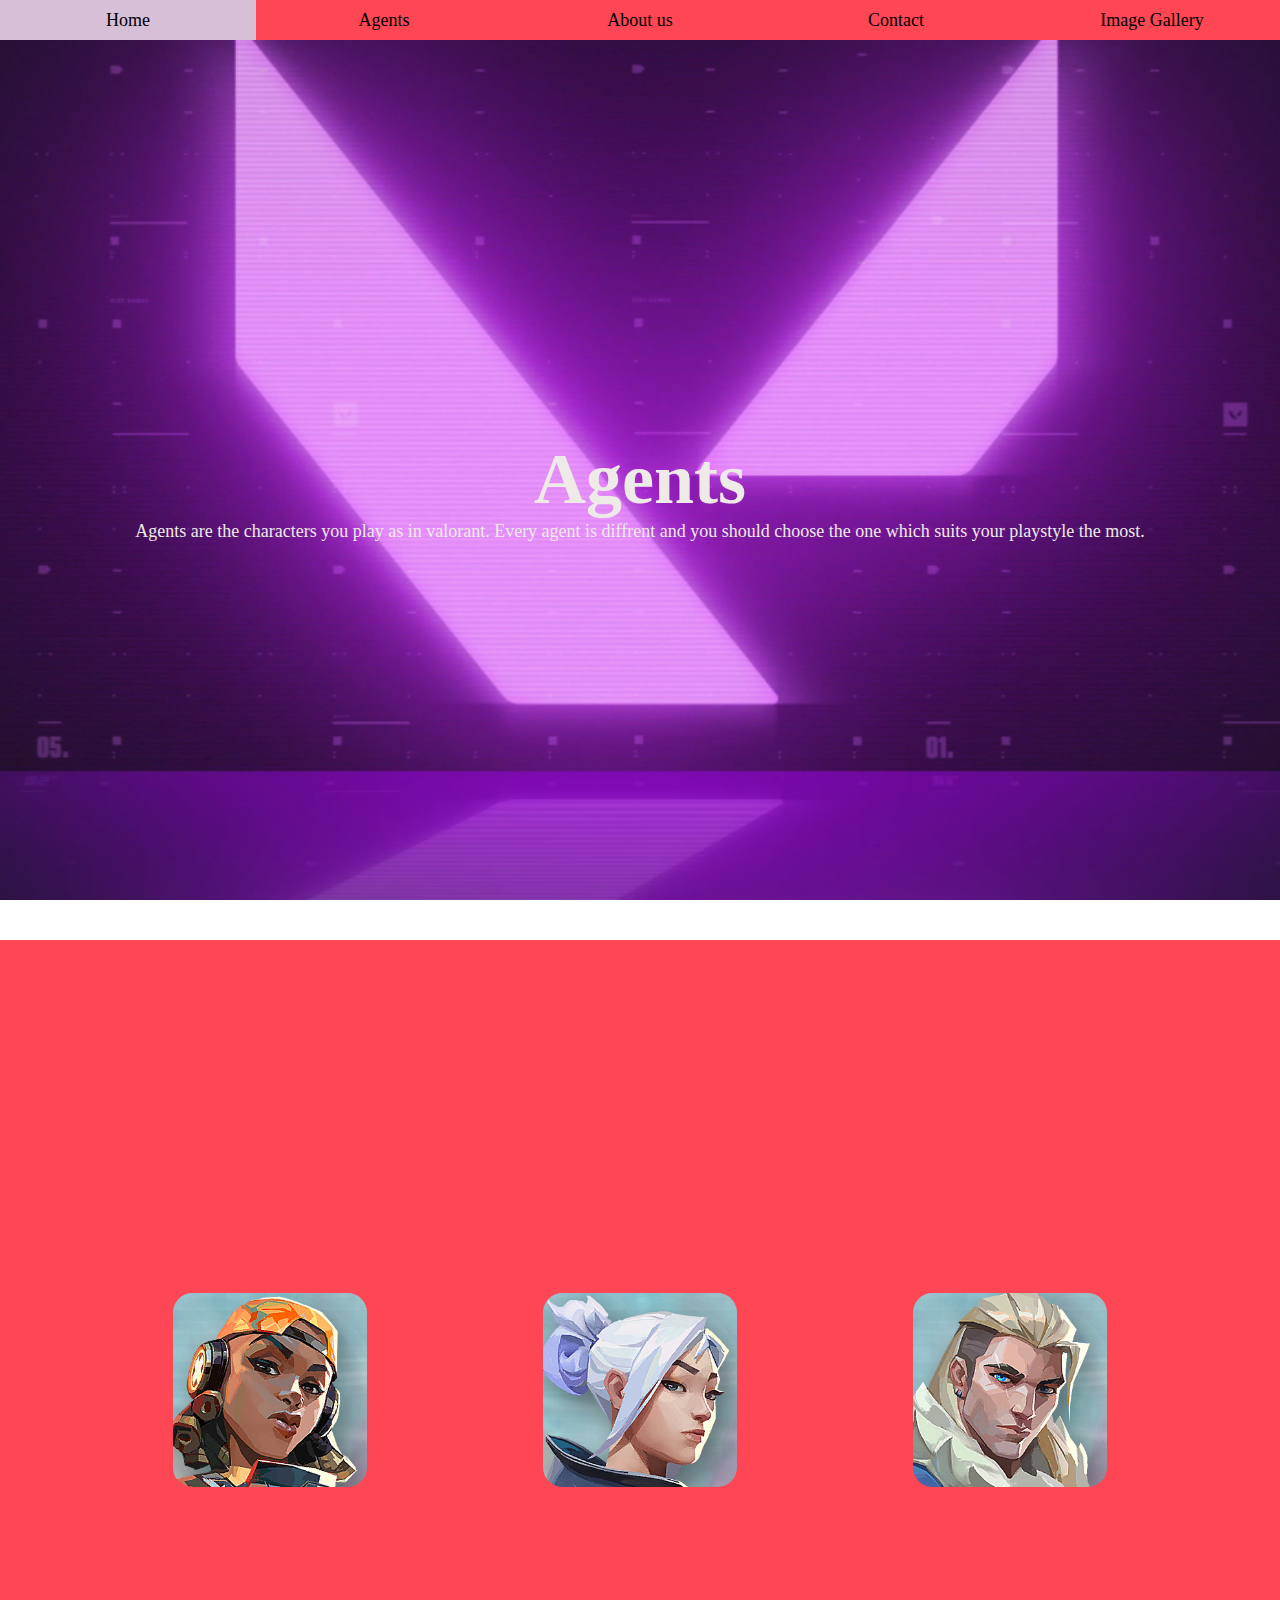
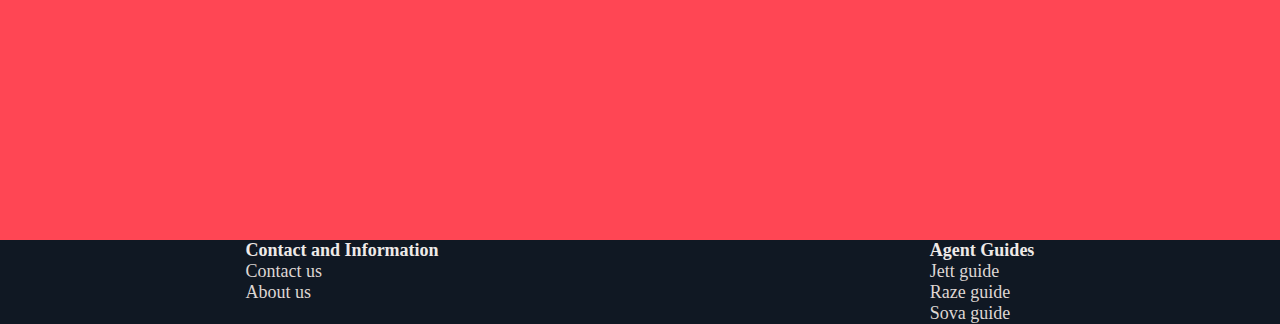
<file: Eindopdracht/Agents.html>
<!DOCTYPE html>
<html lang="en">
    <head>
        <!--Link stylesheets and viewports give title-->
        <meta name = "viewport" content="width=device-width , initial-scale=1.0">
        <meta name = "viewport" content ="heigth=device-height , initial-scale=1.0">
        <link rel="stylesheet" href="css/masterStyle.css">
        <link rel="icon" type="image/x-icon" href="img/valo_logo.ico" /> 
        <title>ValorantTipsTricks-Agents</title>
    </head>
    <body>
        <header>
            <!--Hamburger menu voor mobile -->
            <div class="hamburgerwrap">
                <input type="checkbox" class="toggler">
                <div class="hamburger"><div></div></div>
                <div class="hamburgermenu">
                  <div>
                    <div>
                      <ul>
                        <li><a href="index.html">Home</a></li>
                        <li><a href="Agents.html">Agents</a></li>
                        <li><a href="overons.html">About us</a></li>
                        <li><a href="Contactformulier.html">Contact</a></li>
                        <li><a href="ImgGallery.html">Image Gallery</a></li>
                      </ul>
                    </div>
                  </div>
                </div>
              </div>
            <nav>
               <ul>
                   <li><a href="index.html">Home</a></li>
                   <li><a href="Agents.html">Agents</a>
                   <ul>
                       <li><a href="Jett.html">Jett</a></li>
                       <li><a href="Sova.html">Sova</a></li>
                       <li><a href="Raze.html">Raze</a></li>
                   </ul>
                   </li>
                   <li><a href="overons.html">About us</a></li>
                   <li><a href="Contactformulier.html">Contact</a></li>
                   <li><a href="ImgGallery.html">Image Gallery</a></li>
               </ul>
            </nav>
        </header>
        <main>
                <div class = "paralax">
                        <div class = "agenttekst">
                            <h1 class = "agenttitle">Agents</h1>
                            <p class = "agentdescription">Agents are the characters you play as in valorant. <!--Tekst komt over de video-->
                            Every agent is diffrent and you should choose the one which suits your playstyle the most.</p>
                        </div>    
                </div>
                <!--Foto's met link naar Agent personlijk pagina met micro animatie-->
                <div class = "select">
                    <a href = "Raze.html">
                        <div class="content_img">
                            <img src='img/raze_avatar.jpg' alt="raze_avatar" class = "character">
                            <div>Raze</div>
                            </div>
                    </a>
    
                    <a href = "Jett.html">
                        <div class="content_img">
                            <img src='img/jett_avatar.jpg' alt="jett_avatar" class = "character">
                            <div>Jett</div>
                           </div>
                    </a>
    
                    <a href = "Sova.html">
                        <div class="content_img">
                            <img src='img/sova_avatar.jpg' alt="sova_avatar" class = "character">
                            <div>Sova</div>
                           </div>
                    </a>
                </div>
             </main>
             <!--Footer-->
        <footer class = "footer">
            <div class = "Information">
                <h1>Contact and Information</h1>
                <ul>
                    <li><a href = "Contactformulier.html">Contact us</a></li>
                    <li><a href = "overons.html">About us</a></li>
                </ul>
            </div>
            <div class = "agentsfooter">
                <h1>Agent Guides</h1>
                <ul>
                    <li><a href = "Jett.html">Jett guide</a></li>
                    <li><a href = "Raze.html">Raze guide</a></li>
                    <li><a href = "Sova.html">Sova guide</a></li>
                </ul>
            </div>
        </footer>
   </body>
</html>
</file>
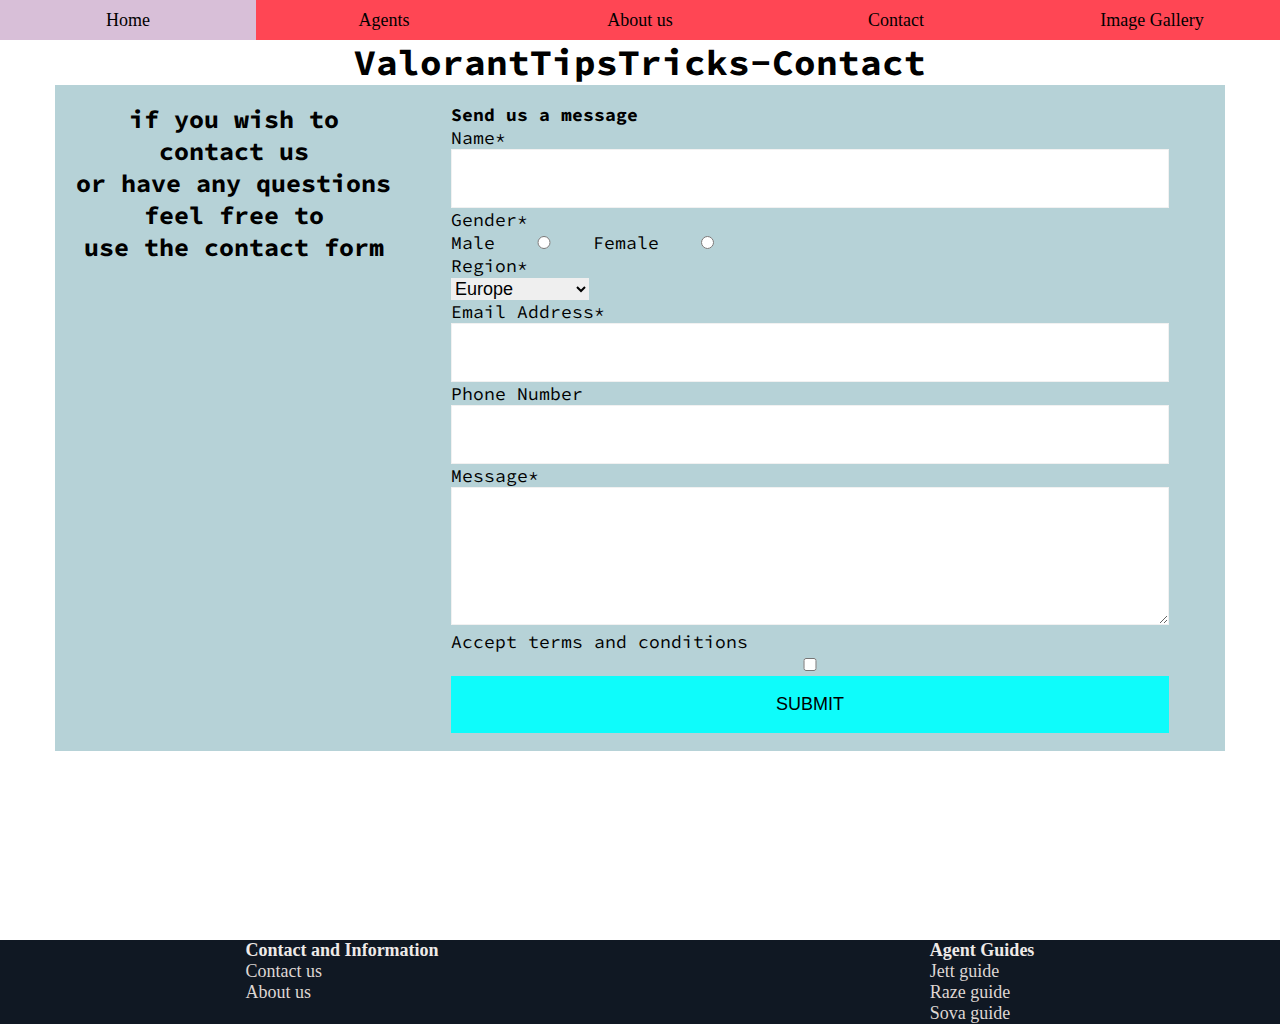
<file: Eindopdracht/Contactformulier.html>
<!doctype HTML>
<html lang="en">
    <head>
        <!--Link stylesheets and viewports give title-->
        <meta name = "viewport" content="width=device-width , initial-scale=1.0">
        <meta name = "viewport" content ="heigth=device-height , initial-scale=1.0">
        <link rel="stylesheet" href="css/masterStyle.css">
        <link href="https://fonts.googleapis.com/css2?family=Source+Code+Pro:ital,wght@1,600&family=Staatliches&display=swap" rel="stylesheet">
        <link rel="icon" type="image/x-icon" href="img/valo_logo.ico" />
        <title>ValorantTipsTricks-Contact</title>
    </head>
    <body>
        <header>
          <!--Nav options hamburger for mobile-->
          <div class="hamburgerwrap">
            <input type="checkbox" class="toggler">
            <div class="hamburger"><div></div></div>
            <div class="hamburgermenu">
              <div>
                <div>
                  <ul>
                    <li><a href="index.html">Home</a></li>
                    <li><a href="Agents.html">Agents</a></li>
                    <li><a href="overons.html">About us</a></li>
                    <li><a href="Contactformulier.html">Contact</a></li>
                    <li><a href="ImgGallery.html">Image Gallery</a></li>
                  </ul>
                </div>
              </div>
            </div>
          </div>
            <nav class = "contactnav">
                <ul>
                    <li><a href="index.html">Home</a></li>
                    <li><a href="Agents.html">Agents</a>
                    <ul>
                        <li><a href="Jett.html">Jett</a></li>
                        <li><a href="Sova.html">Sova</a></li>
                        <li><a href="Raze.html">Raze</a></li>
                    </ul>
                    </li>
                    <li><a href="overons.html">About us</a></li>
                    <li><a href="Contactformulier.html">Contact</a></li>
                    <li><a href="ImgGallery.html">Image Gallery</a></li>
                </ul>
              </nav>
        </header>
        <!--Form content and title-->
        <main class = "contactmain">
          <div class = "contacthalf">
            <h1 class = "contacttitle">ValorantTipsTricks-Contact</h1>
          </div>
            <section class = "contactcontainer">
                <div class = "beschrijving">
                    <h3>if you wish to contact us<br>
                    or have any questions feel free to<br>
                    use the contact form </h3>
                    <hr>
                </div>
                <div class = "form">
                    <h2>Send us a message</h2>
                    <form>
                        <p>
                            <label>Name*</label>
                            <input type="text" name="name">
                          </p>
                          <p>
                            <div class = "genderwrapper">
                            <label>Gender*</label>
                            <label class = "genderlabel" >Male</label>
                            <input type = "radio" class = "genderradio" name = "gender">
                            <label class = "genderlabel">Female</label>
                            <input type = "radio" class = "genderradio" name = "gender">
                            </div>
                          </p>
                          <p>
                            <label>Region*</label>
                            <select name = "Region">
                              <option value = "Europe">Europe</option>
                              <option value = "North-america">North-america</option>
                              <option value = "Europe">Asia</option>
                              <option value = "Europe">Africa</option>
                              <option value = "Europe">Australia</option>
                              <option value = "South-america">South-america</option>
                            </select>
                          </p>
                          <p>
                            <label>Email Address*</label>
                            <input type="email" name="email">
                          </p>
                          <p>
                            <label>Phone Number</label>
                            <input type="number" name="phone">
                          </p>
                          <p class="full">
                            <label>Message*</label>
                            <textarea name="message" rows="5"></textarea>
                          </p>
                          <p>
                            <label>Accept terms and conditions</label>
                            <input type = "checkbox" >
                          </p>
                          <p class="full">
                            <button onclick="alert('Thank you for your message we will respond soon!')">Submit</button>
                          </p>
                    </form>
                </div>
            </section>
        </main>
        <!--Footer-->
        <footer class = "footer">
          <div class = "Information">
            <h1>Contact and Information</h1>
            <ul>
                <li><a href = "Contactformulier.html">Contact us</a></li>
                <li><a href = "overons.html">About us</a></li>
            </ul>
        </div>
        <div class = "agentsfooter">
            <h1>Agent Guides</h1>
            <ul>
                <li><a href = "Jett.html">Jett guide</a></li>
                <li><a href = "Raze.html">Raze guide</a></li>
                <li><a href = "Sova.html">Sova guide</a></li>
            </ul>
        </div>
        </footer>
    </body>
</html>
</file>
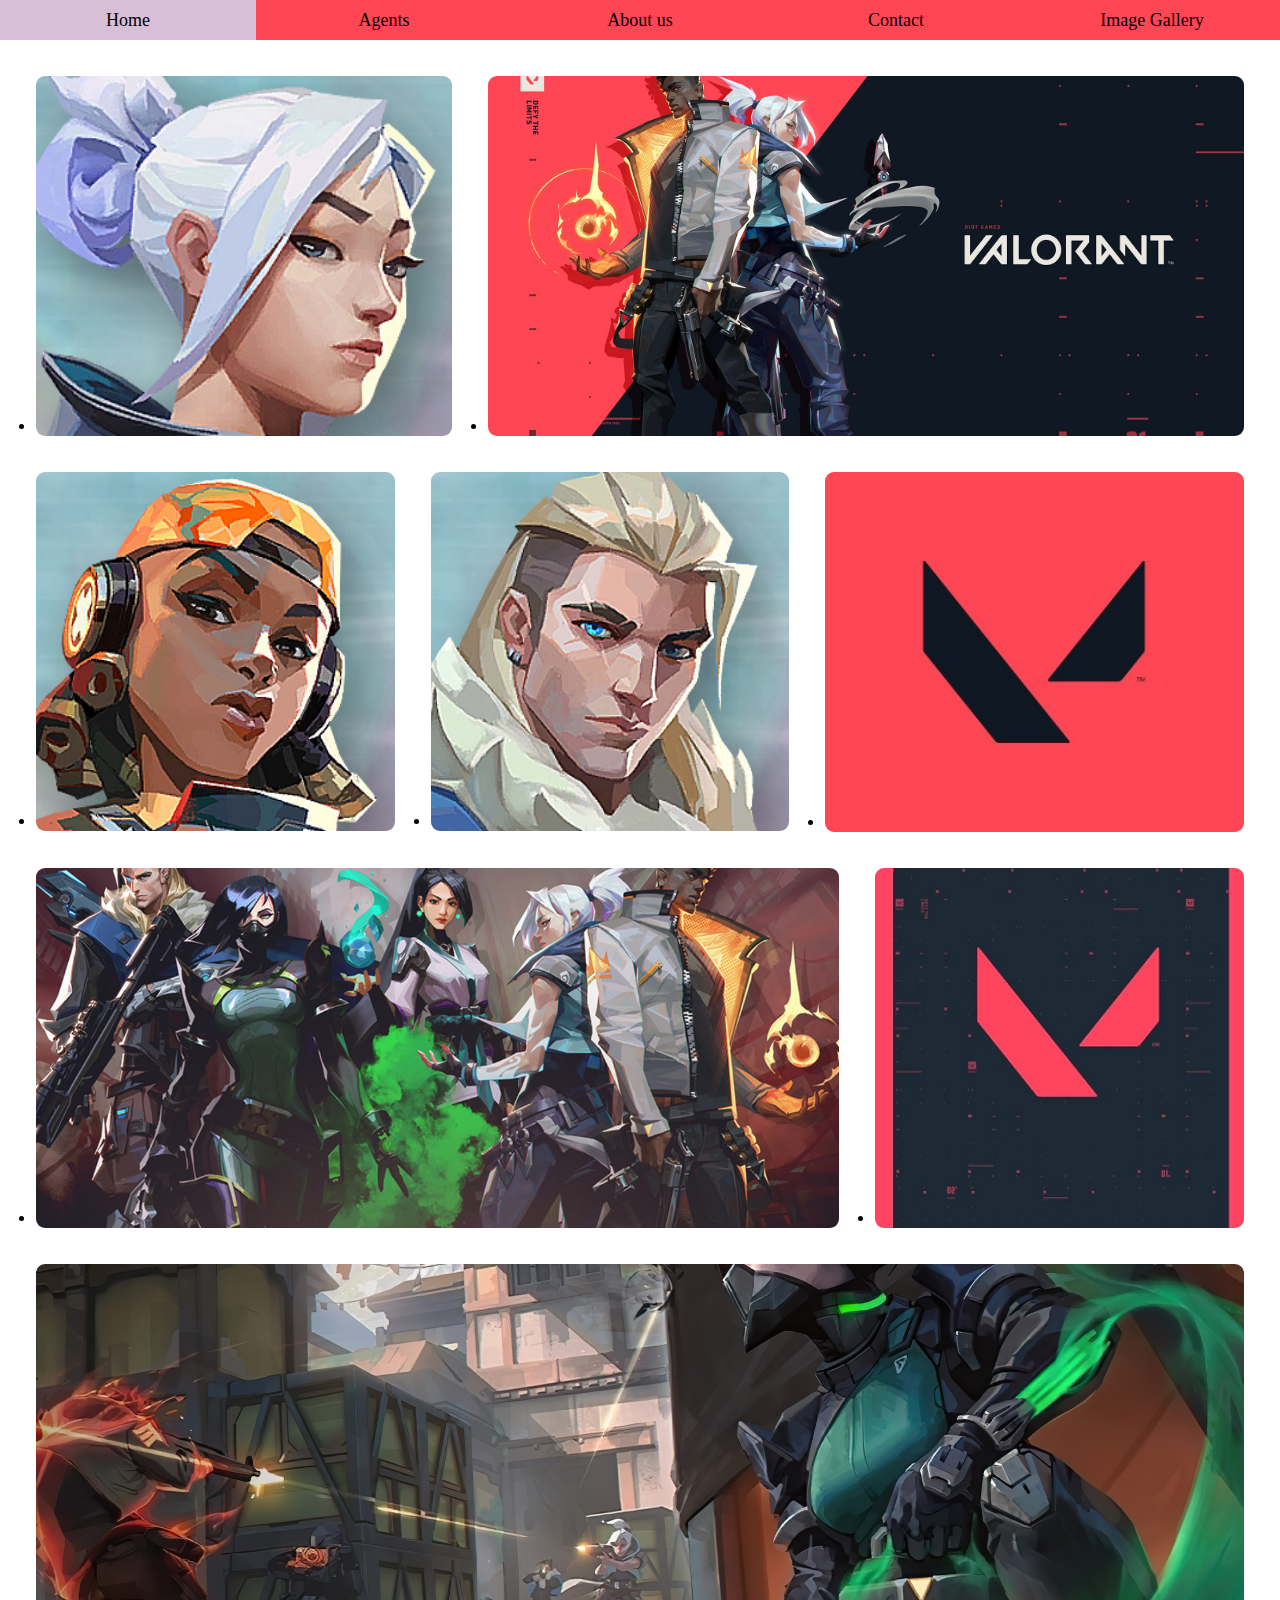
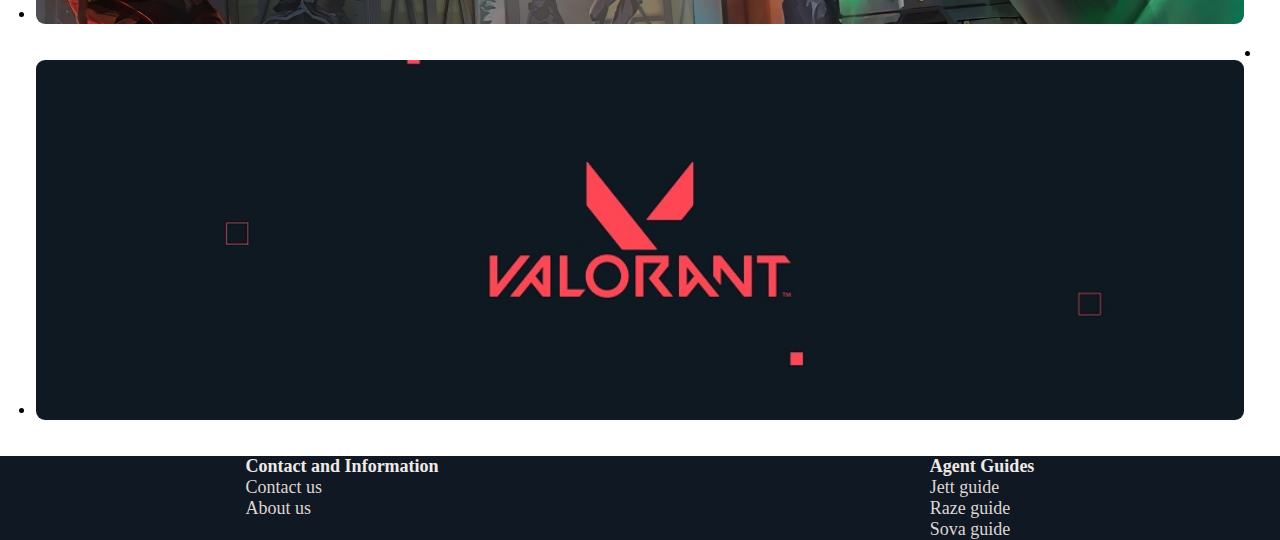
<file: Eindopdracht/ImgGallery.html>
<!DOCTYPE html>
<html lang="en">
    <head>
      <!--Link stylesheets and viewports give title-->
        <meta name = "viewport" content="width=device-width , initial-scale=1.0">
        <meta name = "viewport" content ="heigth=device-height , initial-scale=1.0">
        <link rel="stylesheet" href="css/masterStyle.css">
        <link rel="icon" type="image/x-icon" href="img/valo_logo.ico" /> 
        <title>ValorantTipsTricks-Gallery</title>
    </head>
    <body>
        <header>
          <!--Nav options hamburger for mobile-->
          <div class="hamburgerwrap">
            <input type="checkbox" class="toggler">
            <div class="hamburger"><div></div></div>
            <div class="hamburgermenu">
              <div>
                <div>
                  <ul>
                    <li><a href="index.html">Home</a></li>
                    <li><a href="Agents.html">Agents</a></li>
                    <li><a href="overons.html">About us</a></li>
                    <li><a href="Contactformulier.html">Contact</a></li>
                    <li><a href="ImgGallery.html">Image Gallery</a></li>
                  </ul>
                </div>
              </div>
            </div>
          </div>
            <nav>
               <ul>
                   <li><a href="index.html">Home</a></li>
                   <li><a href="Agents.html">Agents</a>
                   <ul> <!--Dropdown-->
                       <li><a href="Jett.html">Jett</a></li>
                       <li><a href="Sova.html">Sova</a></li>
                       <li><a href="Raze.html">Raze</a></li>
                   </ul>
                   </li>
                   <li><a href="overons.html">About us</a></li>
                   <li><a href="Contactformulier.html">Contact</a></li>
                   <li><a href="ImgGallery.html">Image Gallery</a></li>
               </ul>
            </nav>
        </header>
        <main class = "gallerymain">   <!--Lijst van foto's voor image gallery-->
            <ul class="ul">
              <li class="li" >
                <img class="img" src="img/jett_avatar.jpg" alt="jet_avatar">
              </li>
              <li class="li">
                <img class="img" src="img/kleurreferenties/kleurreferentie.jpg" alt="kleur_ref">
              </li>
              <li class="li">
                <img class="img" src="img/raze_avatar.jpg" alt="raze_avatar">
              </li>
              <li class="li">
                <img class="img" src="img/sova_avatar.jpg" alt="sova_avatar">
              </li>
              <li class="li">
                <img class="img" src="img/kleurreferenties/achtergrondkleur.jpg" alt="achtergrondkleur">
              </li>
              <li class="li">
                <img class="img" src="img/index2.jpg" alt="index2">
              </li>
              <li class="li">
                <img class="img" src="img/bg_small.jpg" alt="bg_small">
              </li>
              <li class="li">
                <img class="img" src="img/index1.jpg" alt="index1">
              </li>
              <li class="li">
                <img class="img" src="img/bg_medium_agents.jpg" alt="bg_medium_agents">
              </li>
              <!--Extra <li> zorgt voor betere opmaak aan het einde van de pagina-->
              <li></li>
            </ul>
          
        </main>
        <!--Footer-->
        <footer class = "footer">
            <div class = "Information">
                <h1>Contact and Information</h1>
                <ul>
                    <li><a href = "Contactformulier.html">Contact us</a></li>
                    <li> <a href = "overons.html">About us</a></li>
                </ul>
            </div>
            <div class = "agentsfooter">
                <h1>Agent Guides</h1>
                <ul>
                    <li><a href = "Jett.html">Jett guide</a></li>
                    <li><a href = "Raze.html">Raze guide</a></li>
                    <li><a href = "Sova.html">Sova guide</a></li>
                </ul>
            </div>
        </footer>
   </body>
</html>
</file>
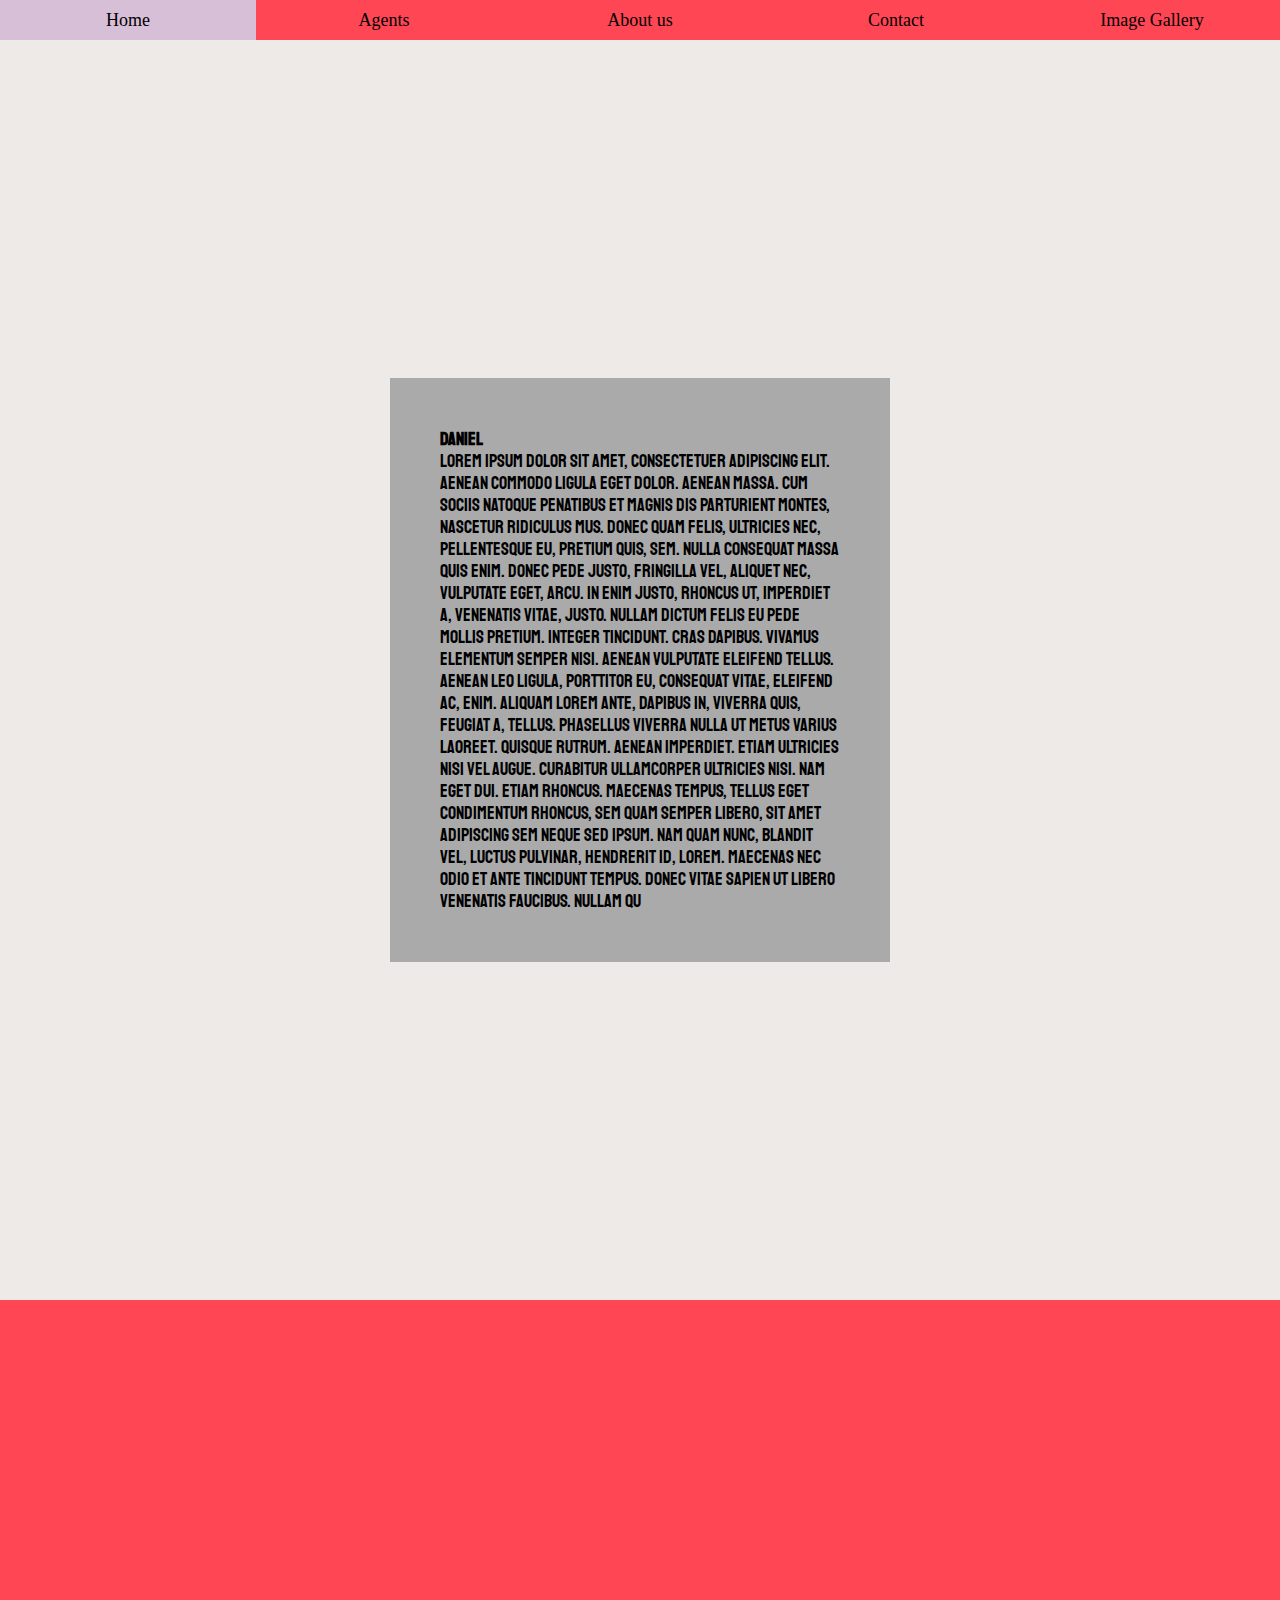
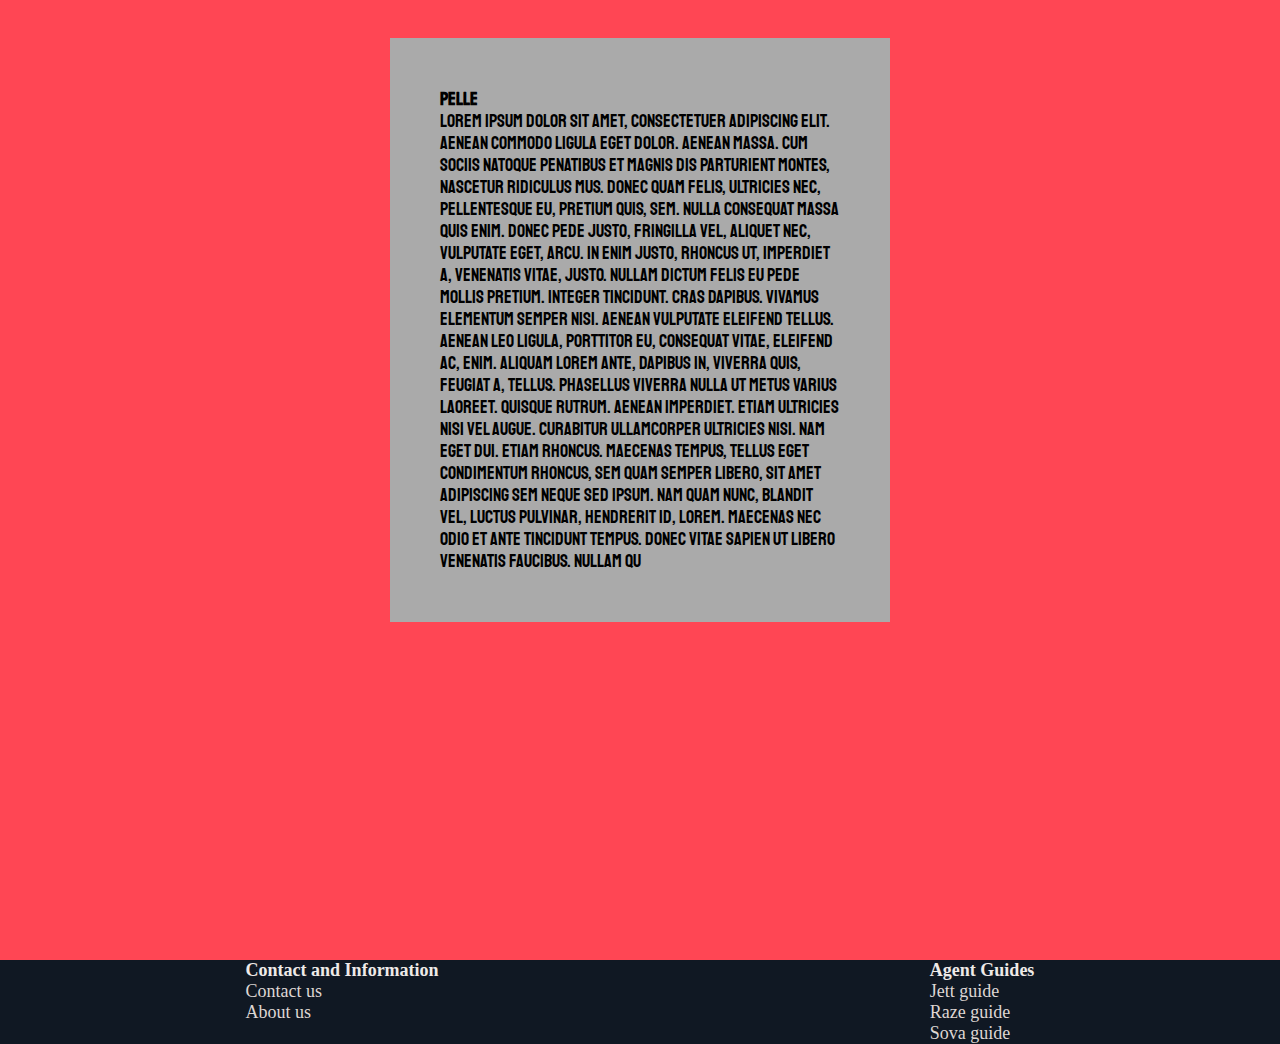
<file: Eindopdracht/overons.html>
<!DOCTYPE html>
<html lang="en">
    <head>
        <!--Link stylesheets and viewports give title-->
        <meta name = "viewport" content="width=device-width , initial-scale=1.0">
        <meta name = "viewport" content ="heigth=device-height , initial-scale=1.0">
        <link rel="stylesheet" href="css/masterStyle.css">
        <link rel="icon" type="image/x-icon" href="img/valo_logo.ico" /> 
        <link href="https://fonts.googleapis.com/css2?family=Source+Code+Pro:ital,wght@1,600&family=Staatliches&display=swap" rel="stylesheet">
        <title>ValorantTipsTricks-AboutUs</title>
    </head>
    <body>
        <header>
            <!--Hamburger menu voor mobile -->
            <div class="hamburgerwrap">
                <input type="checkbox" class="toggler">
                <div class="hamburger"><div></div></div>
                <div class="hamburgermenu">
                  <div>
                    <div>
                      <ul>
                        <li><a href="index.html">Home</a></li>
                        <li><a href="Agents.html">Agents</a></li>
                        <li><a href="overons.html">About us</a></li>
                        <li><a href="Contactformulier.html">Contact</a></li>
                        <li><a href="ImgGallery.html">Image Gallery</a></li>
                      </ul>
                    </div>
                  </div>
                </div>
              </div>
            <nav>
               <ul>
                   <li><a href="index.html">Home</a></li>
                   <li><a href="Agents.html">Agents</a>
                   <ul>
                       <li><a href="Jett.html">Jett</a></li>
                       <li><a href="Sova.html">Sova</a></li>
                       <li><a href="Raze.html">Raze</a></li>
                   </ul>
                   </li>
                   <li><a href="overons.html">About us</a></li>
                   <li><a href="Contactformulier.html">Contact</a></li>
                   <li><a href="ImgGallery.html">Image Gallery</a></li>
               </ul>
            </nav>
        </header>
        <!--A section per person-->
        <main class = "aboutusmain">
            <div class="parallax-wrapper">
            <div class="regular-wrapper">
            <section class="parallax-content" >
                <h1>Daniel</h1>
                <p>
                    Lorem ipsum dolor sit amet, consectetuer adipiscing elit. Aenean commodo ligula eget dolor. Aenean massa. Cum sociis natoque penatibus et magnis dis parturient montes, nascetur ridiculus mus. Donec quam felis, ultricies nec, pellentesque eu, pretium quis, sem. Nulla consequat massa quis enim. Donec pede justo, fringilla vel, aliquet nec, vulputate eget, arcu. In enim justo, rhoncus ut, imperdiet a, venenatis vitae, justo. Nullam dictum felis eu pede mollis pretium. Integer tincidunt. Cras dapibus. Vivamus elementum semper nisi. Aenean vulputate eleifend tellus. Aenean leo ligula, porttitor eu, consequat vitae, eleifend ac, enim. Aliquam lorem ante, dapibus in, viverra quis, feugiat a, tellus. Phasellus viverra nulla ut metus varius laoreet. Quisque rutrum. Aenean imperdiet. Etiam ultricies nisi vel augue. Curabitur ullamcorper ultricies nisi. Nam eget dui.

                    Etiam rhoncus. Maecenas tempus, tellus eget condimentum rhoncus, sem quam semper libero, sit amet adipiscing sem neque sed ipsum. Nam quam nunc, blandit vel, luctus pulvinar, hendrerit id, lorem. Maecenas nec odio et ante tincidunt tempus. Donec vitae sapien ut libero venenatis faucibus. Nullam qu
                </p>
                </section>
        </div>
        </div>
        <div class="parallax-wrapper2">
            <div class="regular-wrapper">
            <section class="parallax-content"  >
                <h1>Pelle</h1>
                <p>
                    Lorem ipsum dolor sit amet, consectetuer adipiscing elit. Aenean commodo ligula eget dolor. Aenean massa. Cum sociis natoque penatibus et magnis dis parturient montes, nascetur ridiculus mus. Donec quam felis, ultricies nec, pellentesque eu, pretium quis, sem. Nulla consequat massa quis enim. Donec pede justo, fringilla vel, aliquet nec, vulputate eget, arcu. In enim justo, rhoncus ut, imperdiet a, venenatis vitae, justo. Nullam dictum felis eu pede mollis pretium. Integer tincidunt. Cras dapibus. Vivamus elementum semper nisi. Aenean vulputate eleifend tellus. Aenean leo ligula, porttitor eu, consequat vitae, eleifend ac, enim. Aliquam lorem ante, dapibus in, viverra quis, feugiat a, tellus. Phasellus viverra nulla ut metus varius laoreet. Quisque rutrum. Aenean imperdiet. Etiam ultricies nisi vel augue. Curabitur ullamcorper ultricies nisi. Nam eget dui.

                    Etiam rhoncus. Maecenas tempus, tellus eget condimentum rhoncus, sem quam semper libero, sit amet adipiscing sem neque sed ipsum. Nam quam nunc, blandit vel, luctus pulvinar, hendrerit id, lorem. Maecenas nec odio et ante tincidunt tempus. Donec vitae sapien ut libero venenatis faucibus. Nullam qu
                </p>
            </section>
        </div>
        </div>
        </main>
        <!--Footer-->
        <footer class = "footer">
            <div class = "Information">
                <h1>Contact and Information</h1>
                <ul>
                    <li><a href = "Contactformulier.html">Contact us</a></li>
                    <li><a href = "overons.html">About us</a></li>
                </ul>
            </div>
            <div class = "agentsfooter">
                <h1>Agent Guides</h1>
                <ul>
                    <li><a href = "Jett.html">Jett guide</a></li>
                    <li><a href = "Raze.html">Raze guide</a></li>
                    <li><a href = "Sova.html">Sova guide</a></li>
                </ul>
            </div>
        </footer>
   </body>
</html>
</file>
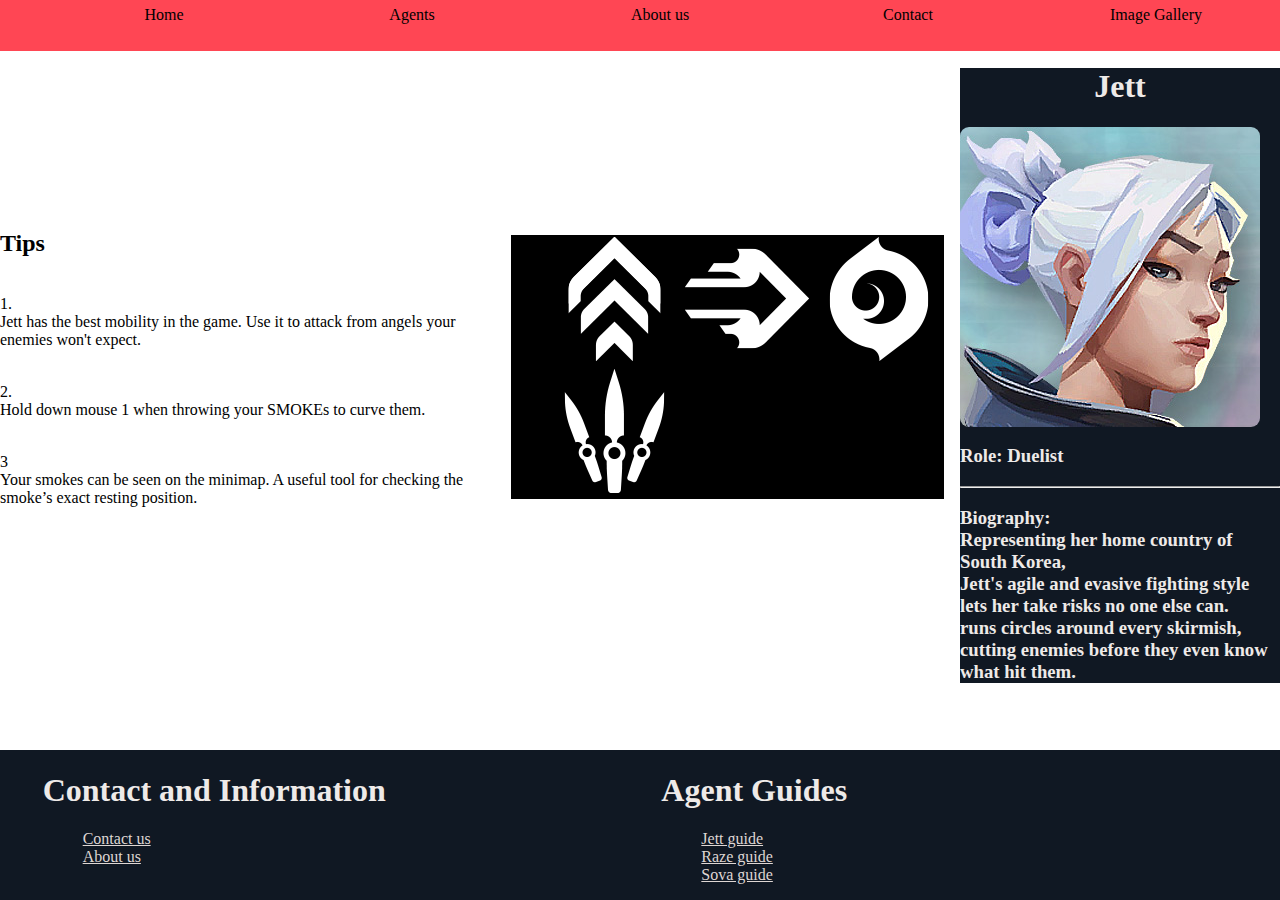
<file: Eindopdracht/test.html>
<!DOCTYPE html>
<html>
    <head>
        <meta name = "viewport" content="width=device-width , initial-scale=1.0">
        <meta name = "viewport" content ="heigth=device-height , initial-scale=1.0">
        <link rel="stylesheet" href="css/styletest.css">
        <link rel="icon" type="image/x-icon" href="img/valo_logo.ico" /> <!--ander logo-->
        <title>ValorantTipsTricks-Agents</title>
    </head>
    <body>
        <header>
           <nav>
              <ul>
                    <li><a href="index.html">Home</a></li>
                    <li><a href="Agents.html">Agents</a>
                    <ul>
                        <li><a href="Jett.html">Jett</a></li>
                        <li><a href="Sova.html">Sova</a></li>
                        <li><a href="Raze.html">Raze</a></li>
                    </ul>
                    </li>
                    <li><a href="overons.html">About us</a></li>
                    <li><a href="Contactformulier.html">Contact</a></li>
                    <li><a href="ImgGallery.html">Image Gallery</a></li>
                </ul> 
             </nav> 
  
        </header>
        <main>  
         <div class = "tips">
                <h2>Tips</h2>
                    <p>
                    <br>1.</br>
                    Jett has the best mobility in the game. 
                    Use it to attack from angels your enemies won't expect.
                    </p>
                    <p>
                    <br>2.</br>
                    Hold down mouse 1 when throwing your SMOKEs to curve them.
                    </p>
                    <p>
                    <br>3</br>
                    Your smokes can be seen on the minimap. 
                     A useful tool for checking the smoke’s exact resting position.
                    </p>
            </div>
            
            <div class = "abilitywrapper">
                <ul class = "abilitylist">
                    <li class = "ability">
                        <img src = "img/Jett/Jett_Q.png">
                        <div class = "abilitytekst">
                            Q-Updraft INSTANTLY propel Jett high into the air.<br>
                        </div>
                    </li>
                    <li class = "ability">
                        <img src = "img/Jett/Jett_E.png">
                        <div class = "abilitytekst">
                            E-Tailwind INSTANTLY propel Jett in the direction she is moving.<br>
                            If Jett is standing still, she will propel forward.<br>
                        </div>
                    </li>
                    <li class = "ability">
                        <img src = "img/Jett/Jett_C.png">
                        <div class = "abilitytekst">
                            C-Cloudburst INSTANTLY throw a projectile that<br>
                            expands into a brief vision-blocking cloud<br>
                            on impact with a surface. HOLD the ability key to curve the smoke<br>
                            in the direction of your crosshair.<br>
                        </div>
                    </li>
                    <li class = "ability">
                        <img src = "img/Jett/Jett_X.png">
                        <div class = "abilitytekst">
                            X-Updraft EQUIP a set of highly accurate knives<br> 
                            that recharge on killing an opponent.<br>
                            FIRE to throw a single knife at your target.<br>
                            ALTERNATE FIRE to throw all remaining daggers at your target.<br>
                        </div>
                    </li>
                </ul>
            </div> 
            
        </main>
        <aside>
            <div class="sidebar"> 
                <div class="sidebar__content">
                  <span>
                      <h1>Jett</h1>
                      <div class="img_container">
                        <img src="img/jett_avatar.jpg" alt="Jett" class="img">
                        <div class="overlay">
                            <div class="text">Jett's face</div>
                        </div>
                    </div>
                     <h3>Role: Duelist</h3> 
                     <hr class = "lijn">
                     <h3>
                         Biography:
                       <br> Representing her home country of South Korea, </br>
                         Jett's agile and evasive fighting style lets her take risks no one else can. 
                        <br> runs circles around every skirmish, 
                         cutting enemies before they even know what hit them.</br>
                    </h3>
                     </span>
                </div>  
        </aside>
        <footer>
           <div class = "Information">
                <h1>Contact and Information</h1>
                <ul>
                    <li><a href = "Contactformulier.html">Contact us</a></li>
                <a href = "overons.html">About us</a>
                <li></li>
                </ul>
            </div>
            <div class = "agentsfooter">
                <h1>Agent Guides</h1>
                <ul>
                    <li><a href = "Jett.html">Jett guide</a></li>
                    <li><a href = "Raze.html">Raze guide</a></li>
                    <li><a href = "Sova.html">Sova guide</a></li>
                </ul>
            </div> 
        </footer>
    </body>
</html>
</file>
<file: Eindopdracht/css/masterStyle.css>
/*Navigatie css*/
header
{
    /*header should also have z-index since there is a hamburger present*/
    z-index: 10;
}
nav{
    color: rgb(238, 234, 232);
    background-color: #ff4654;
    text-align: center;
}
nav ul li a
{
    text-decoration: none;
    color: #000;
}
nav ul li
{
    list-style-type: none;
    height: 40px;
    line-height: 40px;
    background-color: #ff4654;
    z-index: 10;
}
nav> ul
{
    display: flex;
    justify-content: space-around;
    text-align: center;
}
nav ul li ul li
{
    display: none;
}
nav> ul >li:hover ul li{
    display: block;
}
nav ul  li
{
    flex-basis: 20%;
}
nav ul li:hover
{

    background-color: thistle;
}
/*Hamburgernavigatie*/
.hamburgerwrap
{
    visibility: hidden;
    position: fixed;
    top: 0;
    left: 0;
    z-index: 1
}

.hamburgerwrap .toggler
{
    position: absolute;
    top: 0;
    left: 0;
    z-index: 2;
    cursor: pointer;
    width: 50px;
    height: 50px;
    opacity: 0;
}

.hamburgerwrap .hamburger
{
  position: absolute;
  top: 0;
  left: 0;
  z-index: 1;
  width: 60px;
  height: 60px;
  padding: 1rem;
  background: #ff4654;
  display: flex;
  align-items: center;
  justify-content: center;
}
/*line*/
.hamburgerwrap .hamburger > div
{
    position: relative;
    flex: none;
    width: 100%;
    height: 2px;
    background: #fff;
    display: flex;
    align-items: center;
    justify-content: center;
    transition: all 0.4s ease;
}
/*animate hamburger menu*/
.hamburgerwrap .toggler:checked + .hamburger > div 
{
    transform: rotate(135deg);
}

.hamburgerwrap .toggler:checked + .hamburger > div:before,
.hamburgerwrap .toggler:checked + .hamburger > div:after 
{
  top: 0;
  transform: rotate(90deg);
}

.hamburgerwrap .toggler:checked ~ .hamburgermenu
{
    visibility: visible;
}

.hamburgerwrap .toggler:checked ~ .hamburgermenu > div 
{
    transform: scale(1);
}

.hamburgerwrap .toggler:checked ~ .hamburgermenu > div > div 
{
    opacity: 1;
    transition:  opacity 0.4s ease 0.4s;
}
/*hamburger page*/
.hamburgerwrap .hamburgermenu 
{
    position: fixed;
    top: 0;
    left: 0;
    width: 100%;
    height: 100%;
    visibility: hidden;
    overflow: hidden;
    display: flex;
    align-items: center;
    justify-content: center;
}

.hamburgerwrap .hamburgermenu > div 
{
    background: #ff4654;
    width: 200vw;
    height: 200vw;
    display: flex;
    flex: none;
    align-items: center;
    justify-content: center;
    transform: scale(0);
    transition: all 0.4s ease;
}

.hamburgerwrap .hamburgermenu > div > div
{
    text-align: center;
    max-width: 90vw;
    max-height: 100vh;
    opacity: 0;
    transition: opacity 0.4s ease;
}
/*hamburger menu list style*/
.hamburgerwrap .hamburgermenu > div > div > ul > li
{
    text-decoration: none;
    list-style: none;
    color: rgb(238, 234, 232);
    font-size: 1.5rem;
    padding: 1rem;
}

.hamburgerwrap .hamburgermenu > div > div > ul > li > a
{
    color: inherit;
    text-decoration: inherit;
}

/*reset waardes*/
*
{
    margin: 0;
    padding: 0;
    border: 0;
    outline: none;
    font-size: 18px;
    text-decoration: none;
    box-sizing: border-box;
}
/*algemene styling*/
body
{
    overflow-x: hidden;
}
body , html
{
    min-height: 100%;
}
main
{
    min-height: 100vh;
}
/*verwijder scrollbar*/
*::-webkit-scrollbar 
{
    display: none;
}
/*video*/
.myVideo {
    position: fixed;
    background-attachment: fixed;
    right: 0;
    min-width: 100%;
    min-height: 100%;
    z-index: -20;
}

.videoh1
{
    font-size: 5rem;
}

.videocontent 
{ 

    display: flex;
    align-items:center;
    justify-content: center;
    flex-direction: column;
    position: fixed;
    background: rgba(0, 0, 0, 0.5);
    color: #f1f1f1;
    width: 100%;
    height: 100%;
    background-attachment: fixed;
}

.videocontent a
{
    background-color: rgb(255, 70, 84);
    color: rgb(16, 24, 35) ;
}


/*video header should be sticky*/
.videoheader
{
    position:fixed;
    width: 100%;
}
/*mediaqueries index*/
@media only screen and (max-width: 480px)   
{
    /*small devices smartphone*/
    .myVideo
    {
        display: none;
    }
    .videocontent .videoh1
    { 
        font-size: 2rem;
    }
    .videocontent
    {
        background-image: url('../img/bg_small.jpg')!important;
        background-size: cover;
    }

    .hamburgerwrap
    {
        visibility: visible;
    }

    nav
    {
        display: none;
    }

}

@media only screen and (max-width:1024px)
{
    /*medium devices tablet , small laptop*/
    .myVideo
    {
        display: none;
    }

    .videocontent
    {
        background-image: url('../img/index2.jpg');
        background-size: cover;
    }
}
/*agent index*/
.select
{
    background-color: rgb(255, 70, 84);
}
.character
{
    border-radius: 10%;
    width: 100%;
    height: 100%;
}

.select
{
    display: flex;
    align-items: center;
    flex-direction: row;
    justify-content: space-evenly;
    align-self: center;
    height: 100vh;
}

.agenttekst
{
    height: 100vh;
    display: flex;
    justify-content: center;
    align-items: center;
    flex-direction: column;
    color: rgb(238, 234, 232);
    z-index:-1;
}

.agenttitle
{
    font-size: 4rem;
}
/*image overlay agent index*/
.content_img
{
    position: relative;
    width: 200px;
    height: 200px;
    border:3px solid #ff4654;
}
   
   
.content_img div
{
    position: absolute;
    bottom: 0;
    right: 0;
    background: black;
    color: white;
    margin-bottom: 5px;
    opacity: 0;
    visibility: hidden;
    -webkit-transition: visibility 0s, opacity 0.5s linear; 
    transition: visibility 0s, opacity 0.5s linear;
    
}
   
.content_img:hover
{
    cursor: pointer;
    border:3px solid white;
    border-radius: 24px;
}
   
.content_img:hover div
{
    visibility: visible;
    opacity: 0.7; 
}


/*paralaxagent index*/
.paralax
{
    background-image: url('../img/bg.png');
    height: 100%;
    background-attachment: fixed;
    background-position: center;
    background-repeat: no-repeat;
    background-size: cover;
    z-index:-1;
    min-height: 100vh;
    min-width: 100vh;
    
}
/*repsonsive agent index*/
@media only screen and (max-width:480px)
{
    /*small devices smartphone*/
    .paralax
    {
        min-height: 100%;
        min-width: 100%;
        background-image: url('../img/bg_agent_small.jpg');
        background-size:cover;
    }
    .agenttitle
    {
        font-size: 2rem;
        text-align: center;
    }

    .select
    {
        display: flex;
        justify-content: center;
        align-items: center;
        flex-direction: column;
    }
    .character
    {
        width: 100%;
        height: auto;
    }
    nav
    {
        display: none;
    }
    .hamburgerwrap
    {
        visibility: visible;
    }
  
}
@media only screen and (max-width:1024px)
{
    /*medium devices tablet , small laptop*/
    .paralax
    {
        background-image: url('../img/bg_medium_agents.jpg');
        min-height: 100%;
        min-width: 100%;
        background-size: cover;
    }
}
/*contactform*/
.contactsection
{
    height: 100vh;
}

.contacttitle
{
    text-align: center;
    font-size: 2rem;
}

.contactmain
{
    font-family: 'Source Code Pro', monospace;
}

.contactcontainer
{
    display: grid;
    grid-template-columns: 1fr 2fr;
}

.contactcontainer
{
    max-width: 1170px;
    background-color: rgb(255, 70, 84) ;
    margin-left: auto;
    margin-right: auto;
    padding: 1em;
}

.beschrijving
{
    max-width: 85%;
    text-align: center;
}

.beschrijving h3
{
    font-size: 25px;
}

.form form label
{
    display: block;
}

.form form .full
{
    grid-column: 1/3;
}

.form form button , .form form input , .form form textarea
{
    width:95%;
    padding: 1em;
    border:1px solid #f1f1f1;
}

.form form button
{
    background:rgb(14, 252, 251);
    border:0;
    text-transform: uppercase;
}

.form form button:hover , .form form button:focus
{
    background:rgb(56, 156, 164);
    color:#f1f1f1;
    outline: 0;
    transition:background-color 2s ease-out;
}

.genderlabel
{
    display:inline-block!important;
}

.genderradio
{
    width: 10%!important;
    display:inline-block!important;
}

/*responsivness contactform*/
@media only screen and (max-width:480px)
{
    /*small devices smartphone*/
    .contactcontainer
    {
        display: grid;
        grid-template-columns: none;
    }
    
    .form form button , .form form input , .form form textarea
    {
        width: 85%;
    }
    nav
    {
        display: none;
    }
    .hamburgerwrap
    {
        visibility: visible;
    }
}

@media only screen and (min-width:1024px)
{
    /*medium devices tablet , small laptop*/
    .contactcontainer
    {
        background-color: rgb(182, 210, 215);
    }
}

/*About us*/
.aboutusmain
{
    font-family: 'Staatliches', cursive;
}
.parallax-wrapper
{
    padding-top: 20vh;
    background-color: rgb(238, 234, 232);
    padding-bottom: 20vh;
}

.regular-wrapper
{
    width: 100vw;
    height: 100vh;
    display: flex;
    justify-content: center;
    align-items: center;
    

}
.parallax-content
{
    width: 500px;
    padding: 50px;
    background:#aaa;
}
.parallax-wrapper2
{
    padding-top: 20vh;
    padding-bottom: 20vh;
    background-color: rgb(255, 70, 84);
}
/*responsive About Us*/
@media only screen and (max-width:480px)
{ 
    /*small devices smartphone*/
    
    .parallax-content
    {
        min-width: 100%;
        padding: 1em; 
    }

    .contacttitle
    {
        padding-top: 2em;
    }

    nav
    {
        display: none;
    }
    .hamburgerwrap
    {
        visibility: visible;
    }
}

@media only screen and (max-width:1024px)
{
    /* medium devices tablet , small laptop*/
    .parallax-content
    {
    
    width: 50%;
    }
}

/*Image Gallery*/
.ul 
{
    display: flex;
    flex-wrap: wrap;
    margin: 2vmin;
}
  
.li
{
    height: 40vh;
    flex-grow: 1;
    margin: 2vmin;
}
  
.li:last-child 
{
    flex-grow: 10;
}
.img_container
{
position: relative;
width: 50%;
}

.img 
{
    
    max-height: 100%;
    min-width: 100%;
    object-fit: cover;
    vertical-align: bottom;
    border-radius: 1vmin;
 
    
}

.overlay {
    position: absolute;
    bottom: 0;
    left: 0;
    right: 0;
    background-color: #ff4654;
    overflow: hidden;
    width: 0;
    height: 97%;
    transition: .5s ease;
    border-radius: 1vmin;
    align-self: center;
  }

.img_container:hover .overlay
{
    width: 100%;
}

.text 
{
    color: black;
  font-size: 20px;
  position: absolute;
  top: 50%;
  left: 50%;
  -webkit-transform: translate(-50%, -50%);
  -ms-transform: translate(-50%, -50%);
  transform: translate(-50%, -50%);
  white-space: nowrap;
  } 


  
/*Gallery responsive*/
@media only screen and (max-width: 480px) 
{
    /*small devices smartphone*/
    .li 
    {
        height: 80%;
    }
    .li img
    {
        width: 100%;
        height: auto;
    }
    nav
    {
        display: none;
    }

    .hamburgerwrap
    {
        visibility: visible;
    }
}

@media only screen and(max-width:1024px)
{
    /*medium devices tablet , small laptop*/
    .li img
    {
        width: 100%;
        height: auto;
    }
}

/*Footer*/
footer
{
    display: flex;
    justify-content: space-around;
    bottom: 0;
    width: 100%;
    background-color:rgb(16, 24, 35);
    color:rgb(238, 234, 232);
}

footer ul
{
    list-style-type: none;
}

footer .information
{
    display: flex;
    justify-content: space-evenly;
}
footer a
{
    color:rgb(222, 214, 211);
}
</file>
<file: Eindopdracht/css/styletest.css>
body 
{
    overflow-x: hidden;
    display: grid;
    grid-template-columns: repeat(4 , 1fr);
    grid-template-rows: 2.4vw 50vw 10vw;
    grid-gap: 1em;
}
*::-webkit-scrollbar {
    display: none;
  }
  header ,footer 
  {
    grid-column: 1 / span 5;
  }


  main
  {
      grid-column: 1 / span 3;
  }

  aside
  {
      grid-column: span 2;
  }
  
  /* Demo Specific Styles */
  body {
    margin: 0;
    padding: 1 em 0;
  }
  
                               /*CHANGES*/
header, main 
{
    display: flex;
    align-items: center;
 }


/*styling nav*/

nav{
    width: 100%;
    color: rgb(238, 234, 232);
    background-color: #ff4654;
    text-align: center;
}
nav ul li a{
    text-decoration: none;
    color: #000;
}
nav ul li{
    list-style-type: none;
    height: 40px;
    line-height: 40px;
    background-color: #ff4654;
}
nav> ul{
    display: flex;
    justify-content: space-around;
    text-align: center;
}
nav ul li ul li{
    display: none;
}
nav> ul >li:hover ul li{
    display: block;
}
nav ul  li{
    flex-basis: 20%;
}
nav ul li:hover {
    background-color: thistle;
}
/*footer*/
footer
{ 
                               /*CHANGES*/
    position: absolute;
    bottom: 0px;
    width: 100%;
    background-color:rgb(16, 24, 35);
    color:rgb(238, 234, 232);
    
  display: flex;
  justify-content: space-evenly;

}

footer ul
{
    list-style-type: none;
}
                               /*CHANGES*/
footer div {
 width: 45%;
}
footer a
{
    color:rgb(222, 214, 211);
}
/*ability*/
.abilitylist
{
    min-width: 75%;
    max-width: 100%;
    background-color: #000;
    
}

.abilitylist li
{
    display: inline-flex;
}

.abilitytekst
{
    display: none;
    border:1px solid #f1f1f1;
    color:#f1f1f1 ;
}

.ability
{
    flex-basis: 20%;
}

.ability img:hover + .abilitytekst
{
    display: block;
}

.ability
{
    display: block;
}
/*sidebar*/
.sidebar
{

    background-color: rgb(16, 24, 35);
}
.sidebar__content
{

    color: rgb(238, 234, 232);
}

.sidebar__content h1
{

    font-size: 2em;
    text-align: center;
}

/*Animation*/
.img_container
{
position: relative;
width: 50%;
}

.img 
{
    
    
    object-fit: cover;
    vertical-align: bottom;
    border-radius: 1vmin;
 
    
}

.overlay 
{
    position: absolute;
    bottom: 0;
    left: 0;
    right: 0;
    background-color: #ff4654;
    overflow: hidden;
    width: 0;
    height: 97%;
    transition: .5s ease;
    border-radius: 1vmin;
    align-self: center; 
}

.img_container:hover .overlay
{
    width: 125%;
    height: 100%;
}

.text 
{

  color: black;

color: black;

  font-size: 20px;
  position: absolute;
  top: 50%;
  left: 50%;
  -webkit-transform: translate(-50%, -50%);
  -ms-transform: translate(-50%, -50%);
  transform: translate(-50%, -50%);
}
/*Responsive*/
@media only screen and (max-width: 480px) 
{
    /*small devices smartphone*/

    .img_container:hover .overlay
    {
        width: 52%;
        height: 100%;
    }
    main,
    aside 
    {
      grid-column: 1 / span 5;
    }

    .sidebar__content .img_container img
    {
        height: 10%;
        width: 10%;
    }

    hr
    {
        display: none;
    }

    .abilitywrapper
    {
        display: none;
    }
}

@media only screen and (max-width: 1024px)
{
    body
    {
        grid-template-rows: 2.4vw 50vw 60vw 15vw;
    }
    .sidebar__content .img_container img
    {
        height: 90%;
        width: 90%;
    }
}
</file>
